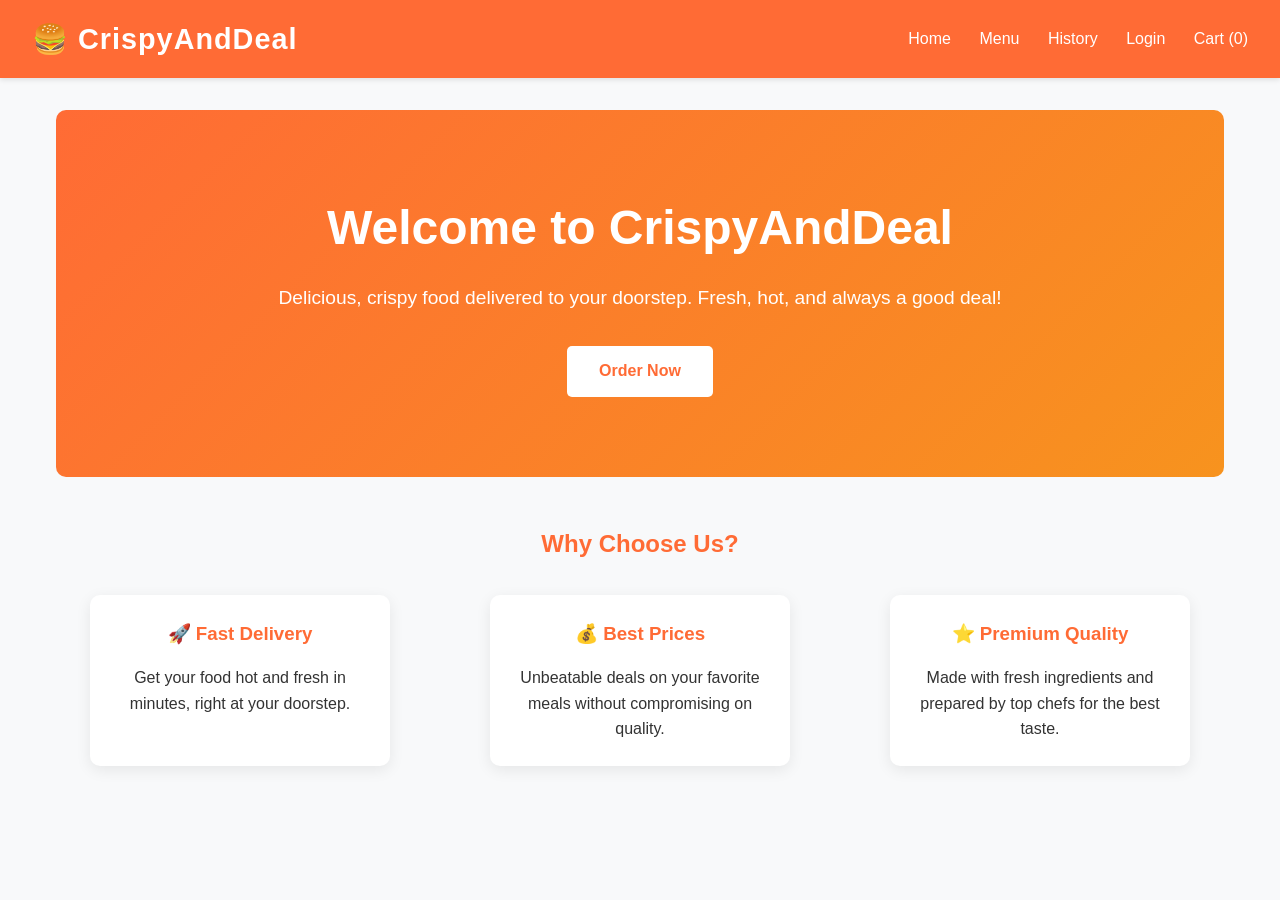
<file: index.html>
<!DOCTYPE html>
<html lang="en">
<head>
    <meta charset="UTF-8">
    <meta name="viewport" content="width=device-width, initial-scale=1.0">
    <title>Home - CrispyAndDeal</title>
    <link rel="stylesheet" href="style.css">
</head>
<body>
    <header>
        <h1>🍔 CrispyAndDeal</h1>
        <nav>
            <a href="index.html">Home</a>
            <a href="menu.html">Menu</a>
            <a href="history.html">History</a>
            <a href="login.html" id="loginLink">Login</a>
            <a href="#" id="logoutLink" onclick="handleLogout()" style="display: none;">Logout</a>
            <a href="menu.html">Cart (<span id="cartCount">0</span>)</a>
        </nav>
    </header>

    <div class="container">
        <div class="hero" style="background: linear-gradient(135deg, #ff6b35 0%, #f7931e 100%);">
            <h2>Welcome to CrispyAndDeal</h2>
            <p>Delicious, crispy food delivered to your doorstep. Fresh, hot, and always a good deal!</p>
            <a href="menu.html" class="btn" style="background: white; color: #ff6b35;">Order Now</a>
        </div>
        
        <div style="text-align: center; margin-top: 3rem;">
            <h2 style="color: #ff6b35; margin-bottom: 2rem;">Why Choose Us?</h2>
            <div style="display: flex; justify-content: space-around; flex-wrap: wrap; gap: 2rem;">
                <div style="padding: 1.5rem; max-width: 300px; background: white; border-radius: 10px; box-shadow: 0 4px 15px rgba(0,0,0,0.08);">
                    <h3 style="color: #ff6b35; margin-bottom: 1rem;">🚀 Fast Delivery</h3>
                    <p>Get your food hot and fresh in minutes, right at your doorstep.</p>
                </div>
                <div style="padding: 1.5rem; max-width: 300px; background: white; border-radius: 10px; box-shadow: 0 4px 15px rgba(0,0,0,0.08);">
                    <h3 style="color: #ff6b35; margin-bottom: 1rem;">💰 Best Prices</h3>
                    <p>Unbeatable deals on your favorite meals without compromising on quality.</p>
                </div>
                <div style="padding: 1.5rem; max-width: 300px; background: white; border-radius: 10px; box-shadow: 0 4px 15px rgba(0,0,0,0.08);">
                    <h3 style="color: #ff6b35; margin-bottom: 1rem;">⭐ Premium Quality</h3>
                    <p>Made with fresh ingredients and prepared by top chefs for the best taste.</p>
                </div>
            </div>
        </div>
    </div>

    <script src="script.js"></script>
</body>
</html>
</file>
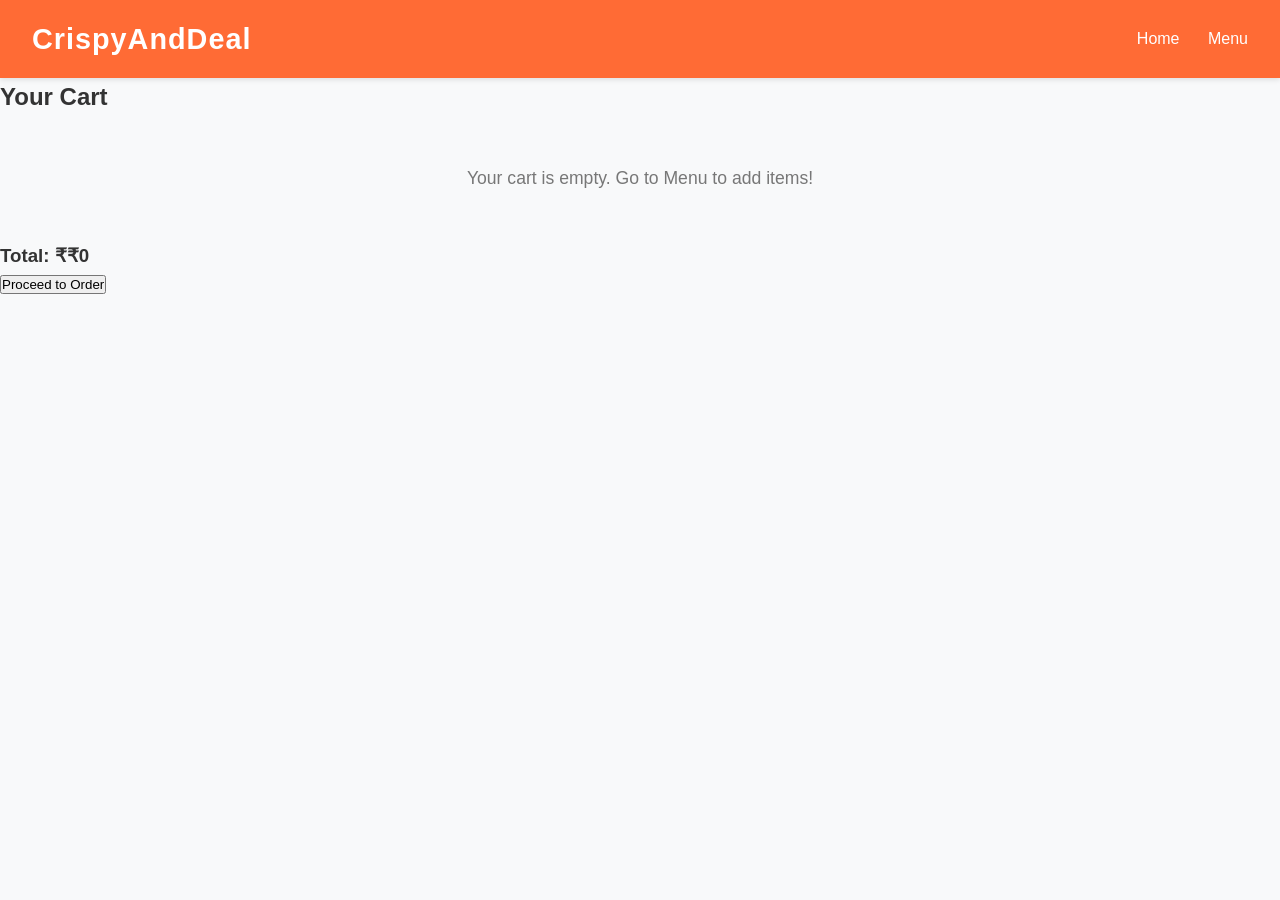
<file: cart.html>
<!DOCTYPE html>
<html lang="en">
<head>
    <meta charset="UTF-8">
    <title>Your Cart</title>
    <link rel="stylesheet" href="style.css">
</head>
<body>

<header>
    <h1 class="logo">CrispyAndDeal</h1>
    <nav>
        <a href="index.html">Home</a>
        <a href="menu.html">Menu</a>
    </nav>
</header>

<h2 class="center">Your Cart</h2>

<div id="cartItems" class="cart-box"></div>

<h3 class="center">Total: ₹<span id="totalAmount">0</span></h3>

<button class="checkout-btn">Proceed to Order</button>

<script src="script.js"></script>
</body>
</html>
</file>
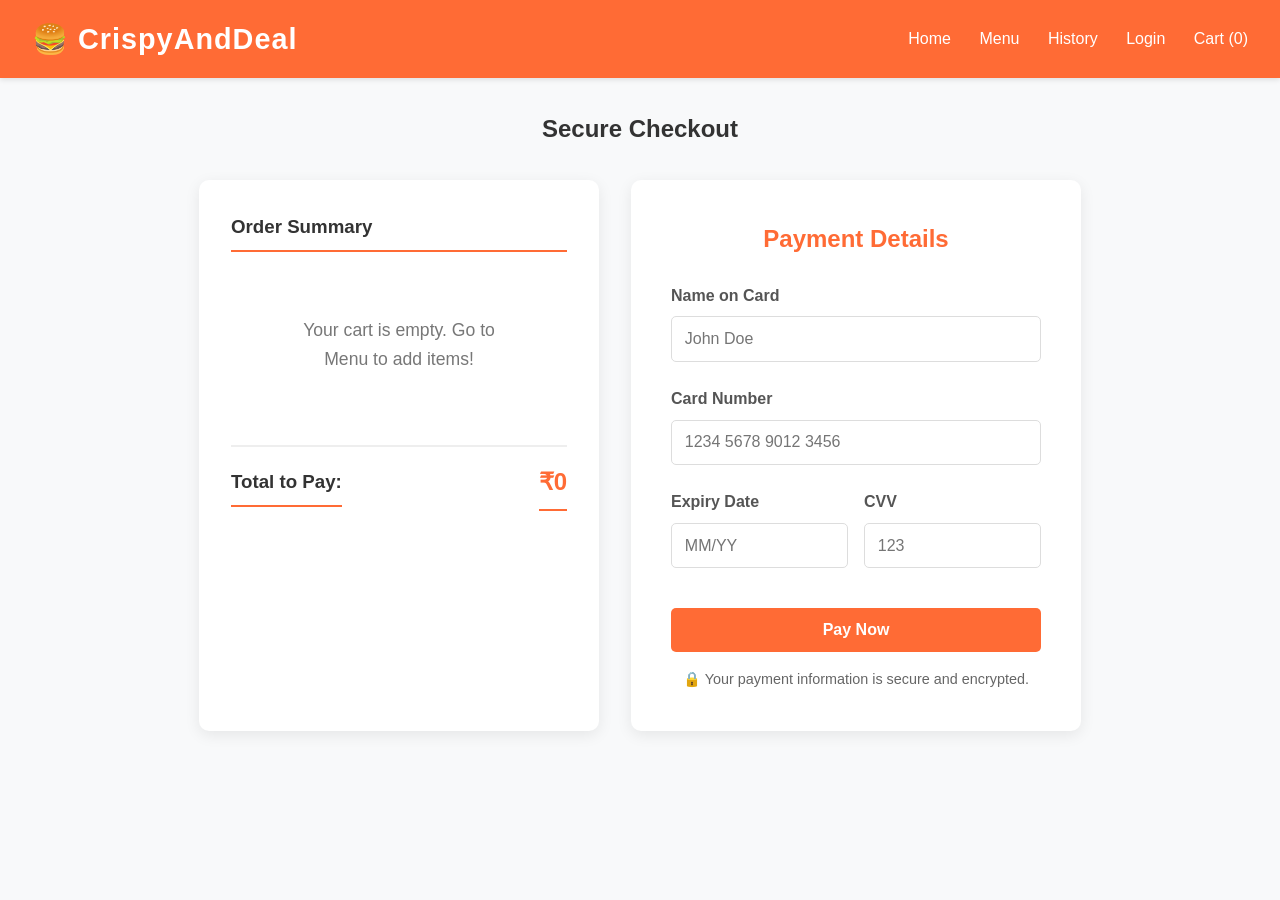
<file: checkout.html>
<!DOCTYPE html>
<html lang="en">
<head>
    <meta charset="UTF-8">
    <meta name="viewport" content="width=device-width, initial-scale=1.0">
    <title>Checkout - CrispyAndDeal</title>
    <link rel="stylesheet" href="style.css">
</head>
<body>
    <header>
        <h1>🍔 CrispyAndDeal</h1>
        <nav>
            <a href="index.html">Home</a>
            <a href="menu.html">Menu</a>
            <a href="history.html">History</a>
            <a href="login.html" id="loginLink">Login</a>
            <a href="#" id="logoutLink" onclick="handleLogout()" style="display: none;">Logout</a>
            <a href="menu.html">Cart (<span id="cartCount">0</span>)</a>
        </nav>
    </header>

    <div class="container">
        <h2 style="text-align: center; margin-bottom: 2rem; color: #333;">Secure Checkout</h2>
        
        <div style="display: flex; flex-wrap: wrap; gap: 2rem; justify-content: center;">
            <!-- Order Summary -->
            <div class="cart-summary" style="flex: 1; min-width: 300px; max-width: 400px; margin-top: 0;">
                <h3>Order Summary</h3>
                <div id="cartItems">
                    <!-- Cart items will be rendered here -->
                </div>
                <div style="display: flex; justify-content: space-between; align-items: center; margin-top: 1.5rem; padding-top: 1rem; border-top: 2px solid #eee;">
                    <h3>Total to Pay:</h3>
                    <h3 id="totalAmount" style="color: #ff6b35; font-size: 1.5rem;">₹0</h3>
                </div>
            </div>

            <!-- Payment Form -->
            <div class="form-container" style="flex: 1; min-width: 300px; max-width: 450px; margin: 0;">
                <h2>Payment Details</h2>
                <form id="checkoutForm">
                    <div class="form-group">
                        <label for="cardName">Name on Card</label>
                        <input type="text" id="cardName" placeholder="John Doe" required>
                    </div>
                    <div class="form-group">
                        <label for="cardNumber">Card Number</label>
                        <input type="text" id="cardNumber" placeholder="1234 5678 9012 3456" maxlength="19" required>
                    </div>
                    <div style="display: flex; gap: 1rem;">
                        <div class="form-group" style="flex: 1;">
                            <label for="expiry">Expiry Date</label>
                            <input type="text" id="expiry" placeholder="MM/YY" maxlength="5" required>
                        </div>
                        <div class="form-group" style="flex: 1;">
                            <label for="cvv">CVV</label>
                            <input type="password" id="cvv" placeholder="123" maxlength="3" required>
                        </div>
                    </div>
                    <button type="submit" class="btn" style="width: 100%; margin-top: 1rem;">Pay Now</button>
                </form>
                <p style="text-align: center; margin-top: 1rem; font-size: 0.9rem; color: #666;">
                    🔒 Your payment information is secure and encrypted.
                </p>
            </div>
        </div>
    </div>

    <script src="script.js"></script>
</body>
</html>
</file>
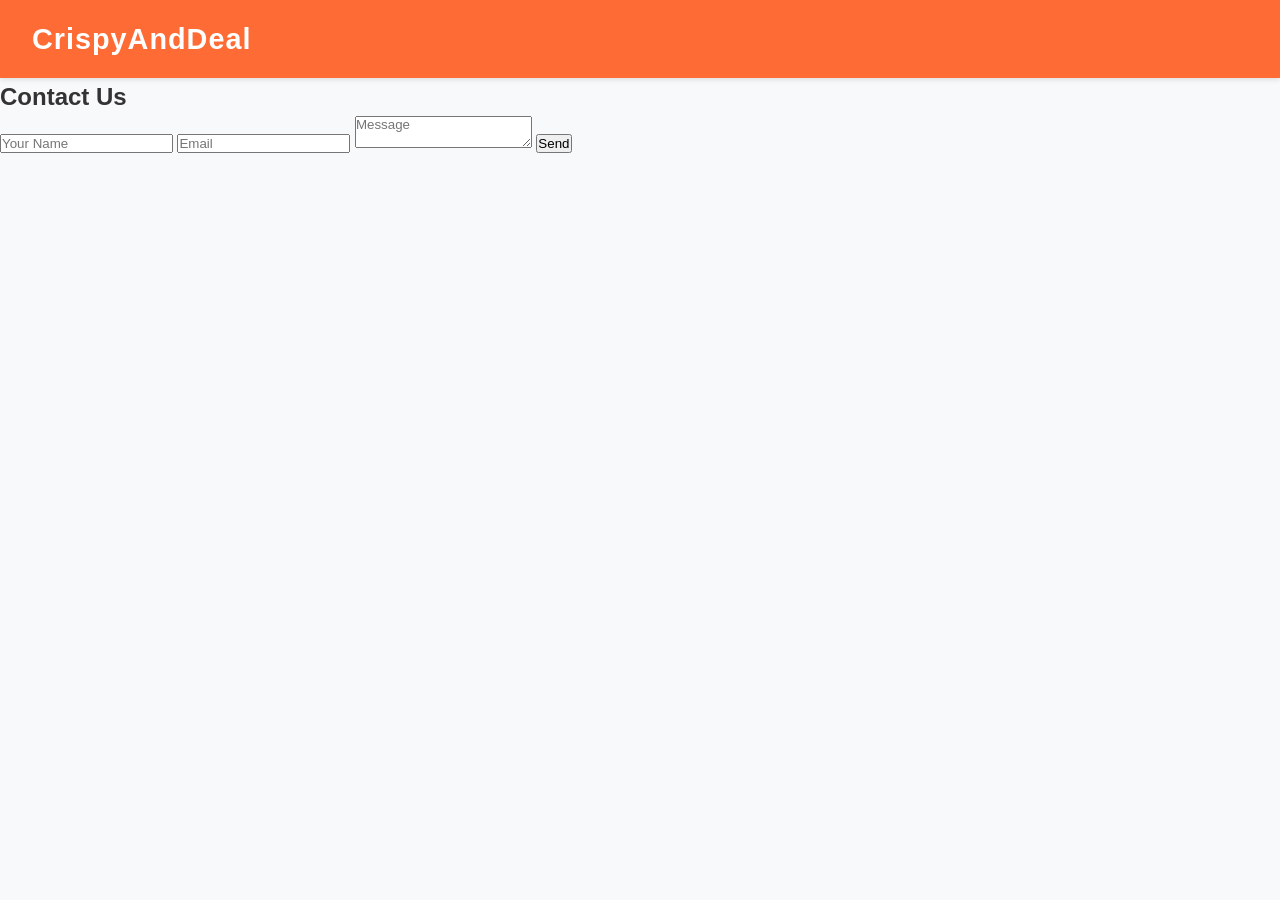
<file: contact.html>
<!DOCTYPE html>
<html lang="en">
<head>
    <meta charset="UTF-8">
    <title>Contact Us</title>
    <link rel="stylesheet" href="style.css">
</head>

<body>

<header>
    <h1 class="logo">CrispyAndDeal</h1>
</header>

<div class="form-box">
    <h2>Contact Us</h2>
    <input type="text" placeholder="Your Name">
    <input type="email" placeholder="Email">
    <textarea placeholder="Message"></textarea>
    <button>Send</button>
</div>

</body>
</html>
</file>
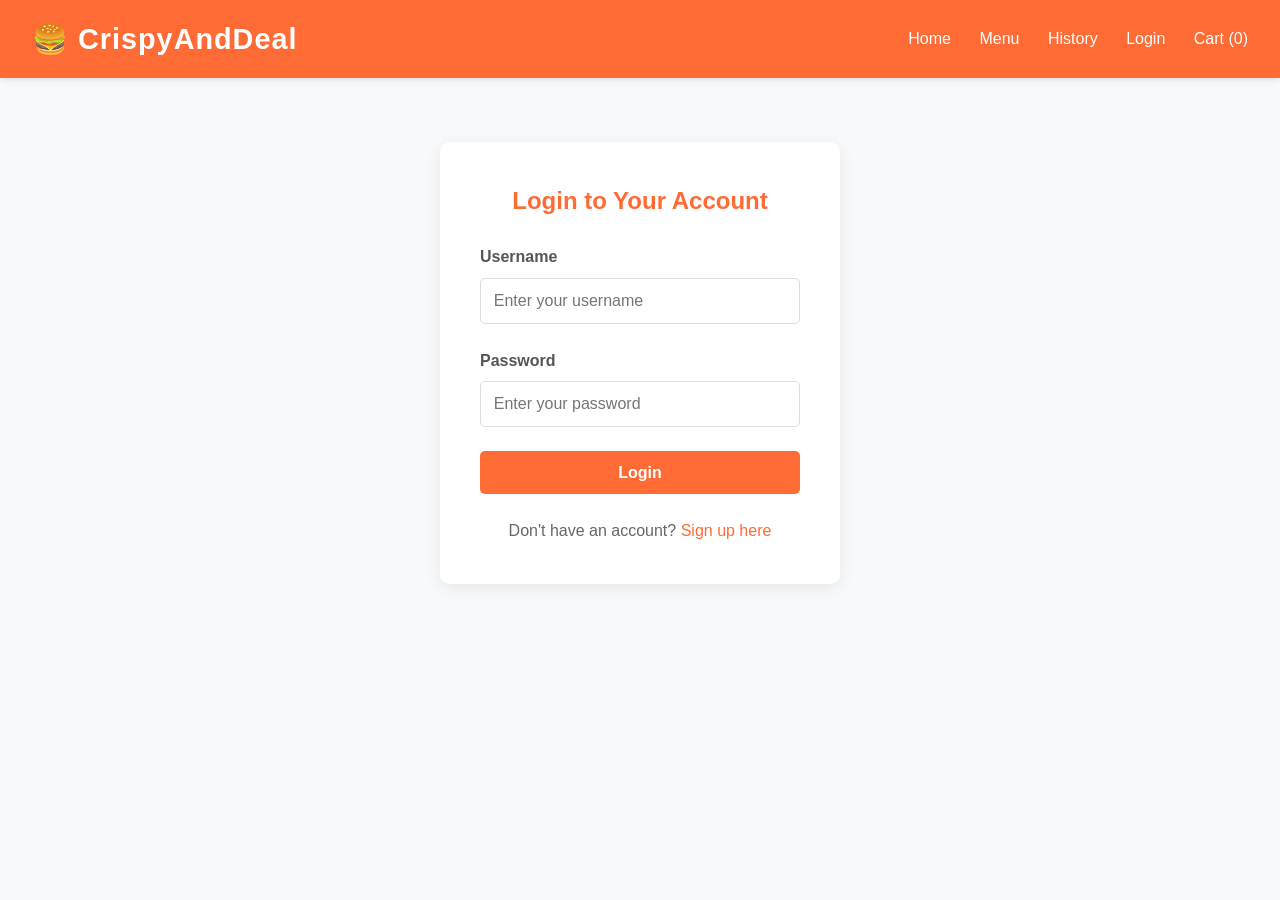
<file: login.html>
<!DOCTYPE html>
<html lang="en">
<head>
    <meta charset="UTF-8">
    <meta name="viewport" content="width=device-width, initial-scale=1.0">
    <title>Login - CrispyAndDeal</title>
    <link rel="stylesheet" href="style.css">
</head>
<body>
    <header>
        <h1>🍔 CrispyAndDeal</h1>
        <nav>
            <a href="index.html">Home</a>
            <a href="menu.html">Menu</a>
            <a href="history.html">History</a>
            <a href="login.html" id="loginLink">Login</a>
            <a href="#" id="logoutLink" onclick="handleLogout()" style="display: none;">Logout</a>
            <a href="menu.html">Cart (<span id="cartCount">0</span>)</a>
        </nav>
    </header>

    <div class="container">
        <div class="form-container">
            <h2>Login to Your Account</h2>
            <form id="loginForm">
                <div class="form-group">
                    <label for="username">Username</label>
                    <input type="text" id="username" placeholder="Enter your username" required>
                </div>
                <div class="form-group">
                    <label for="password">Password</label>
                    <input type="password" id="password" placeholder="Enter your password" required>
                </div>
                <button type="submit" class="btn" style="width: 100%;">Login</button>
            </form>
            <p style="text-align: center; margin-top: 1.5rem; color: #666;">
                Don't have an account? <a href="#" style="color: #ff6b35; text-decoration: none;">Sign up here</a>
            </p>
        </div>
    </div>

    <script src="script.js"></script>
</body>
</html>
</file>
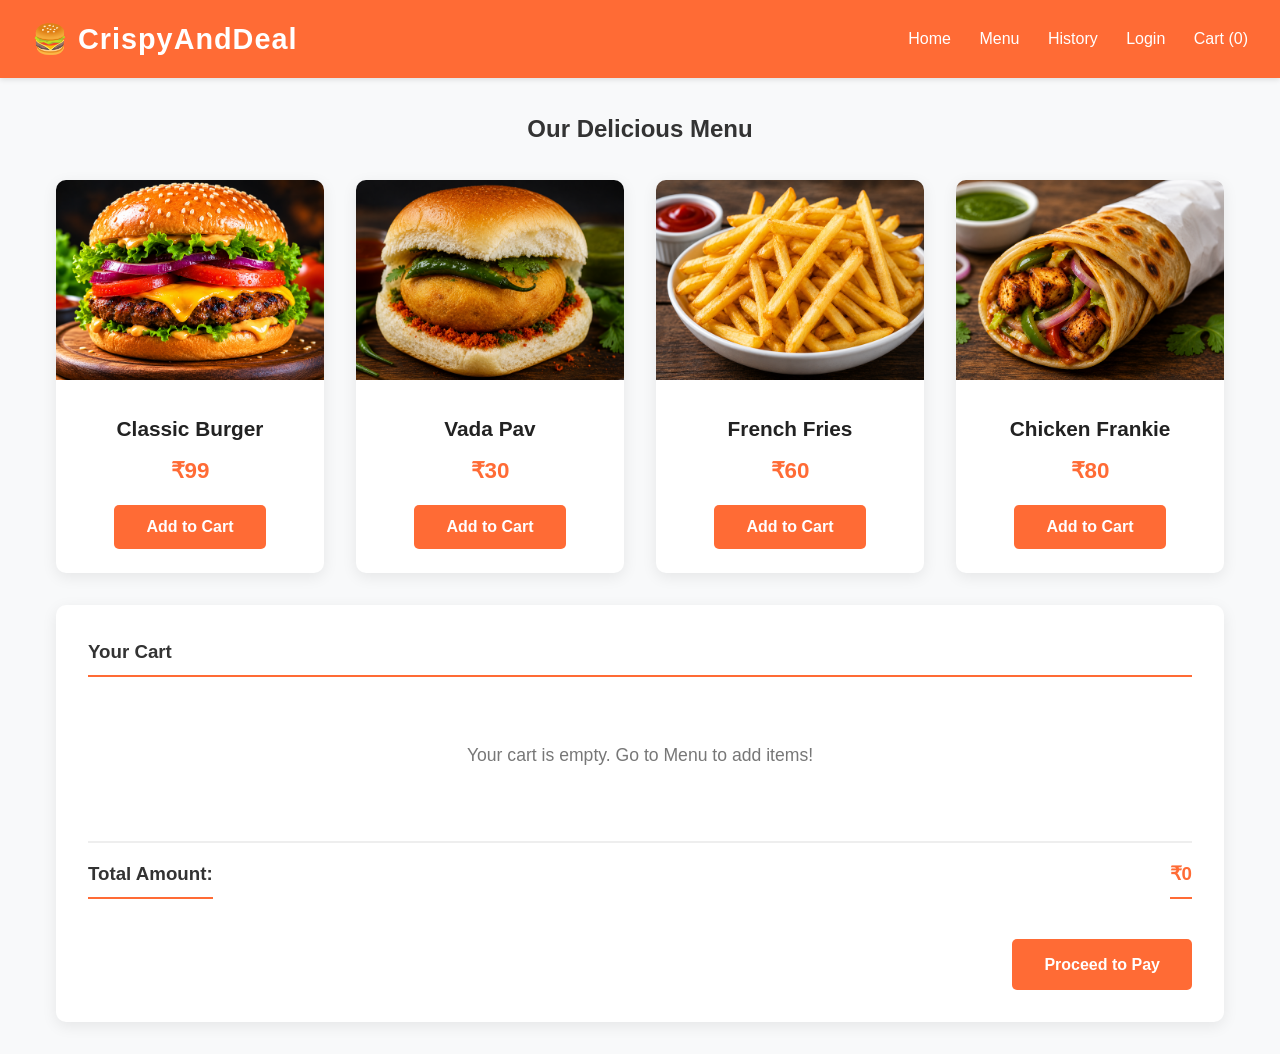
<file: menu.html>
<!DOCTYPE html>
<html lang="en">
<head>
    <meta charset="UTF-8">
    <meta name="viewport" content="width=device-width, initial-scale=1.0">
    <title>Menu - CrispyAndDeal</title>
    <link rel="stylesheet" href="style.css">
</head>
<body>
    <header>
        <h1>🍔 CrispyAndDeal</h1>
        <nav>
            <a href="index.html">Home</a>
            <a href="menu.html">Menu</a>
            <a href="history.html">History</a>
            <a href="login.html" id="loginLink">Login</a>
            <a href="#" id="logoutLink" onclick="handleLogout()" style="display: none;">Logout</a>
            <a href="menu.html">Cart (<span id="cartCount">0</span>)</a>
        </nav>
    </header>

    <div class="container">
        <h2 style="text-align: center; margin-bottom: 2rem; color: #333;">Our Delicious Menu</h2>
        
        <div class="menu-grid">
            <!-- Burger -->
            <div class="menu-item">
                <img src="burger.png" alt="Burger">
                <div class="menu-item-content">
                    <h3>Classic Burger</h3>
                    <span class="price">₹99</span>
                    <button class="btn" onclick="addToCart('Classic Burger', 99)">Add to Cart</button>
                </div>
            </div>

            <!-- Vada Pav -->
            <div class="menu-item">
                <img src="vadapav.png" alt="Vada Pav">
                <div class="menu-item-content">
                    <h3>Vada Pav</h3>
                    <span class="price">₹30</span>
                    <button class="btn" onclick="addToCart('Vada Pav', 30)">Add to Cart</button>
                </div>
            </div>

            <!-- French Fries -->
            <div class="menu-item">
                <img src="frenchfries.png" alt="French Fries">
                <div class="menu-item-content">
                    <h3>French Fries</h3>
                    <span class="price">₹60</span>
                    <button class="btn" onclick="addToCart('French Fries', 60)">Add to Cart</button>
                </div>
            </div>

            <!-- Frankie -->
            <div class="menu-item">
                <img src="frankie.png" alt="Frankie">
                <div class="menu-item-content">
                    <h3>Chicken Frankie</h3>
                    <span class="price">₹80</span>
                    <button class="btn" onclick="addToCart('Chicken Frankie', 80)">Add to Cart</button>
                </div>
            </div>
        </div>

        <!-- Cart Summary Section -->
        <div class="cart-summary">
            <h3>Your Cart</h3>
            <div id="cartItems">
                <!-- Cart items will be rendered here by JavaScript -->
            </div>
            <div style="display: flex; justify-content: space-between; align-items: center; margin-top: 1.5rem; padding-top: 1rem; border-top: 2px solid #eee;">
                <h3>Total Amount:</h3>
                <h3 id="totalAmount" style="color: #ff6b35;">₹0</h3>
            </div>
            <div style="text-align: right; margin-top: 1.5rem;">
                <a href="checkout.html" class="btn">Proceed to Pay</a>
            </div>
        </div>
    </div>

    <script src="script.js"></script>
</body>
</html>
</file>
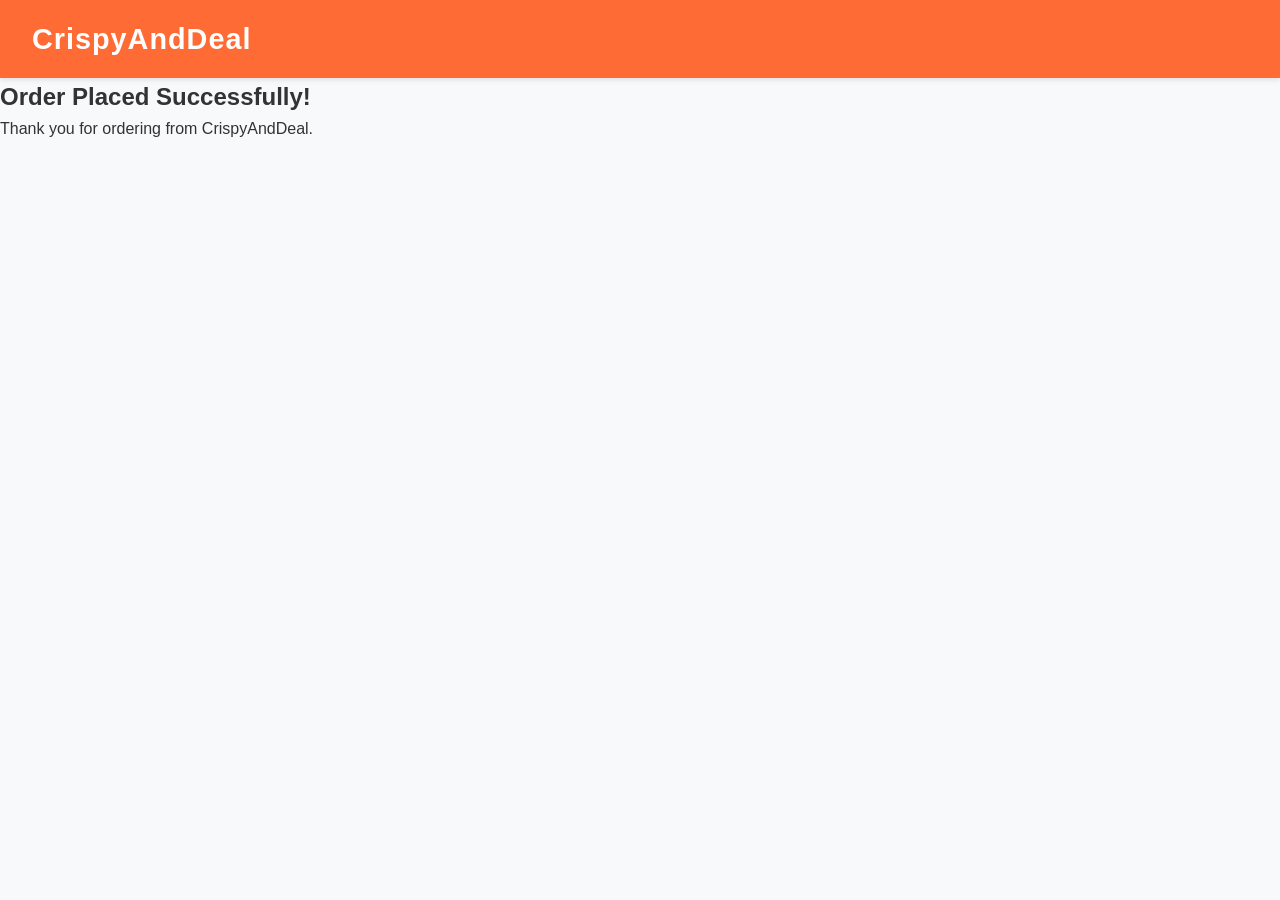
<file: order.html>
<!DOCTYPE html>
<html lang="en">
<head>
    <meta charset="UTF-8">
    <title>Order Summary</title>
    <link rel="stylesheet" href="style.css">
</head>
<body>

<header>
    <h1 class="logo">CrispyAndDeal</h1>
</header>

<h2 class="center">Order Placed Successfully!</h2>
<p class="center">Thank you for ordering from CrispyAndDeal.</p>

</body>
</html>
</file>
<file: style.css>
/* style.css */
* {
    margin: 0;
    padding: 0;
    box-sizing: border-box;
    font-family: 'Segoe UI', Tahoma, Geneva, Verdana, sans-serif;
}

body {
    background-color: #f8f9fa;
    color: #333;
    line-height: 1.6;
}

header {
    background-color: #ff6b35;
    color: white;
    padding: 1rem 2rem;
    display: flex;
    justify-content: space-between;
    align-items: center;
    box-shadow: 0 2px 5px rgba(0,0,0,0.1);
    position: sticky;
    top: 0;
    z-index: 100;
}

header h1 {
    font-size: 1.8rem;
    font-weight: bold;
    letter-spacing: 1px;
}

nav a {
    color: white;
    text-decoration: none;
    margin-left: 1.5rem;
    font-weight: 500;
    transition: color 0.3s;
}

nav a:hover {
    color: #ffe5d9;
}

.container {
    max-width: 1200px;
    margin: 2rem auto;
    padding: 0 1rem;
}

.hero {
    text-align: center;
    padding: 5rem 1rem;
    background: linear-gradient(rgba(0,0,0,0.6), rgba(0,0,0,0.6)), url('https://images.unsplash.com/photo-1504674900247-0877df9cc836?w=1200&h=400&fit=crop');
    background-size: cover;
    background-position: center;
    color: white;
    border-radius: 10px;
    margin-bottom: 2rem;
}

.hero h2 {
    font-size: 3rem;
    margin-bottom: 1rem;
}

.hero p {
    font-size: 1.2rem;
    margin-bottom: 2rem;
}

.btn {
    display: inline-block;
    background-color: #ff6b35;
    color: white;
    padding: 0.8rem 2rem;
    text-decoration: none;
    border-radius: 5px;
    border: none;
    cursor: pointer;
    font-size: 1rem;
    font-weight: bold;
    transition: background-color 0.3s, transform 0.2s;
}

.btn:hover {
    background-color: #e85a2b;
    transform: translateY(-2px);
}

.menu-grid {
    display: grid;
    grid-template-columns: repeat(auto-fit, minmax(260px, 1fr));
    gap: 2rem;
    margin-top: 2rem;
}

.menu-item {
    background: white;
    border-radius: 10px;
    overflow: hidden;
    box-shadow: 0 4px 15px rgba(0,0,0,0.08);
    transition: transform 0.3s, box-shadow 0.3s;
}

.menu-item:hover {
    transform: translateY(-5px);
    box-shadow: 0 8px 25px rgba(0,0,0,0.15);
}

.menu-item img {
    width: 100%;
    height: 200px;
    object-fit: cover;
}

.menu-item-content {
    padding: 1.5rem;
    text-align: center;
}

.menu-item h3 {
    margin-bottom: 0.5rem;
    color: #222;
    font-size: 1.3rem;
}

.price {
    color: #ff6b35;
    font-size: 1.4rem;
    font-weight: bold;
    margin-bottom: 1rem;
    display: block;
}

.form-container {
    max-width: 400px;
    margin: 4rem auto;
    background: white;
    padding: 2.5rem;
    border-radius: 10px;
    box-shadow: 0 4px 15px rgba(0,0,0,0.08);
}

.form-container h2 {
    text-align: center;
    margin-bottom: 1.5rem;
    color: #ff6b35;
}

.form-group {
    margin-bottom: 1.5rem;
}

.form-group label {
    display: block;
    margin-bottom: 0.5rem;
    font-weight: 600;
    color: #555;
}

.form-group input {
    width: 100%;
    padding: 0.8rem;
    border: 1px solid #ddd;
    border-radius: 5px;
    font-size: 1rem;
    transition: border-color 0.3s;
}

.form-group input:focus {
    outline: none;
    border-color: #ff6b35;
}

.cart-summary {
    background: white;
    padding: 2rem;
    border-radius: 10px;
    box-shadow: 0 4px 15px rgba(0,0,0,0.08);
    margin-top: 2rem;
}

.cart-summary h3 {
    margin-bottom: 1rem;
    border-bottom: 2px solid #ff6b35;
    padding-bottom: 0.5rem;
}

.history-item {
    background: white;
    padding: 1.5rem;
    border-radius: 10px;
    box-shadow: 0 4px 15px rgba(0,0,0,0.08);
    margin-bottom: 1rem;
    display: flex;
    justify-content: space-between;
    align-items: center;
    flex-wrap: wrap;
    gap: 1rem;
}

.history-item .order-details {
    flex: 1;
}

.history-item .order-total {
    text-align: right;
    min-width: 120px;
}

.empty-state {
    text-align: center;
    padding: 3rem;
    color: #777;
    font-size: 1.1rem;
}

@media (max-width: 768px) {
    header {
        flex-direction: column;
        gap: 1rem;
    }
    
    nav {
        display: flex;
        flex-wrap: wrap;
        justify-content: center;
        gap: 0.5rem;
    }
    
    nav a {
        margin: 0 0.5rem;
    }
    
    .hero h2 {
        font-size: 2rem;
    }
}
</file>
